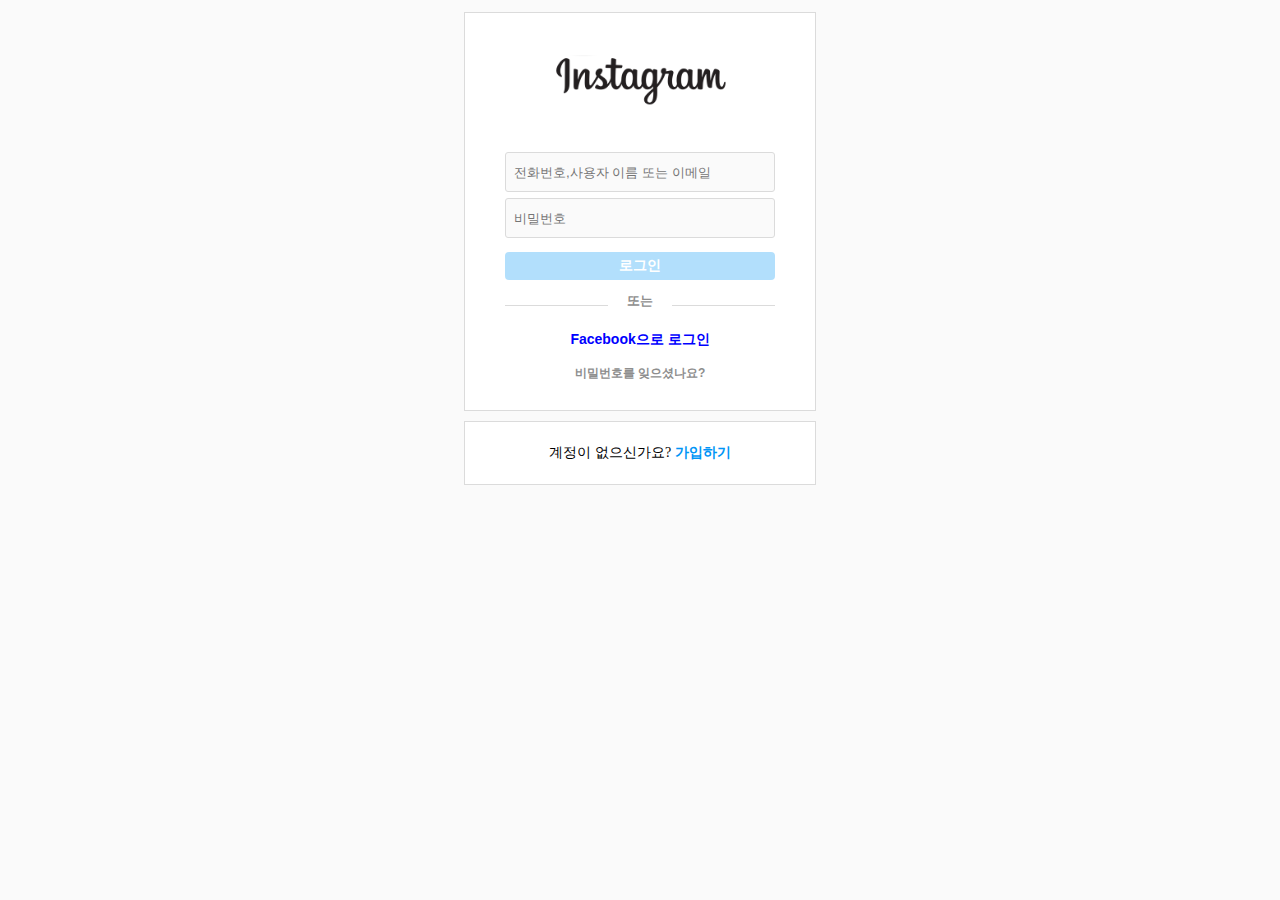
<file: login.html>
<!DOCTYPE html>
<html lang="en">
    <head>
        <meta charset="UTF-8">
        <meta name="viewport" content="width=device-width, initial-scale=1.0">
        <link rel="stylesheet" href="style/login.css" type="text/css"/>
        <title>Document</title>
    </head>
    <body>
        <section>
            <div class="container">
                <div class="header">
                    <img src="img/xxx.png"/>
                </div>
                <div class="body">
                    <form>
                        <input type="text" name="id" placeholder="전화번호,사용자 이름 또는 이메일">
                        <input type="password" name="password" placeholder="비밀번호">
                        <button class="login" type="submit">로그인</button>
                    </form>
                </div>
                <div class="line">
                   <div class="toline"></div>
                   <div class="word">또는</div>
                   <div class="toline"></div>
                </div>
                <div class="facebook">
                    <button class="sub">
                        <span class="f">
                          
                        </span>
                        <span style="color: blue;">Facebook으로 로그인</span>
                    </button>
                </div>
                <div class="facebook">
                    <button class="sub" style="padding: 0;">
                        <span class="f">
                          
                        </span>
                        <span class="word" style="font-size: 12px;">비밀번호를 잊으셨나요?</span>
                    </button>
                </div>
            </div>
        </section>
        <footer>
            <section>
                <div class="bottom">
                    <p>계정이 없으신가요? <span><a href="https://www.instagram.com/accounts/emailsignup/" 
                        style="text-decoration-line: none;">가입하기</a></span></p>
                </div>
            </section>
        </footer>
    </body>
</html>
</file>
<file: style/login.css>
body{
    background-color: #fafafa;
    margin: 0 auto;
    max-width: 935px;
    width: 100%;
    margin-top: 12px;
}

section{
    display: flex;
    justify-content: center;
   
}

.container{
    background-color: white;
    border: 1px solid rgba(var(--b6a,219,219,219),1);
    margin: 0 0 10px;
    padding: 10px 0;
    width: 350px;
    height: 377px;
    /* display:flex;
    justify-content: center;
    align-items:flex-start; */
}

.header{
    display:flex;
    justify-content: center;
    align-items:center;
    flex-direction:column;
    border-radius: 1px;
    margin: 0 0 10px;
    padding: 10px 0;

    
}

img{
    width: 175px;
    height: 51px;
    margin: 22px auto 12px;
}

.body{
    margin-top: 24px;
}

form{
    display:flex;
    flex-direction:column;
    
}

.bottom {
    background-color: white;
    border: 1px solid rgba(var(--b6a,219,219,219),1);
    width: 350px;
    height: 62px;
    display:flex;
    justify-content: center;
}

.login {
    margin-top: 10px;
    border-radius: 4px;
    border-style: none;
    background-color: rgba(0,149,246,.3);
    opacity: 1;
    font-size: 14px;
    font-weight: bold;
    color: #fff;
    padding: 5px 9px;
    margin: 8px 40px;
}

input {
    background-color: #fafafa;
    border-radius: 3px;
    outline: none;
    height: 36px;
    border: 1px solid rgba(var(--ca6,219,219,219),1);
    padding-left: 8px;
}

.line {
   
    margin: 10px 40px 18px;
    display: flex;
    flex-wrap: wrap;
    justify-content: space-between;
    
}

.toline{
    
    background-color: #dbdbdb;
    background-color: rgba(var(--b38,219,219,219),1);
    height: 1px;
    width: 38%;
    position: relative;
    top: .45em;

}
.word{
    
    color: rgba(var(--f52,142,142,142),1);
    font-size: 13px;
    font-weight: 600;
    line-height: 15px;
    margin: -5px 18px;
    text-transform: uppercase;
}

.inline{
    color: #8e8e8e;
    color: rgba(var(--f52,142,142,142),1);
    -webkit-box-flex: 0;
    -webkit-flex-grow: 0;
    -ms-flex-positive: 0;
    flex-grow: 0;
    -webkit-flex-shrink: 0;
    -ms-flex-negative: 0;
    flex-shrink: 0;
    font-size: 13px;
    font-weight: 600;
    line-height: 15px;
    margin: 0 auto;
    text-transform: uppercase;
}

input {
    margin: 0 40px 6px;
}
a{
    font-weight: bold;
    color: #0095f6;
    font-size: 14px;
}
p{
    font-weight: 300;
    font-size: 14px;
    margin: auto;
}
.facebook{
    display: flex;
    justify-content: center;
}
.sub{
    margin-top: 8px 40px;
   
    border: 0;
    background-color: white;
    opacity: 1;
    font-size: 14px;
    font-weight: bold;
    color:black;
    padding: 5px 9px;
    margin: 5px 40px;
    width: 100%;
    cursor: pointer;
}
.f{
    background-image: url("/img/facebooklogo.png");
    background-position: -320px -224px;
    height: 16px;
    width: 16px;
}
</file>
